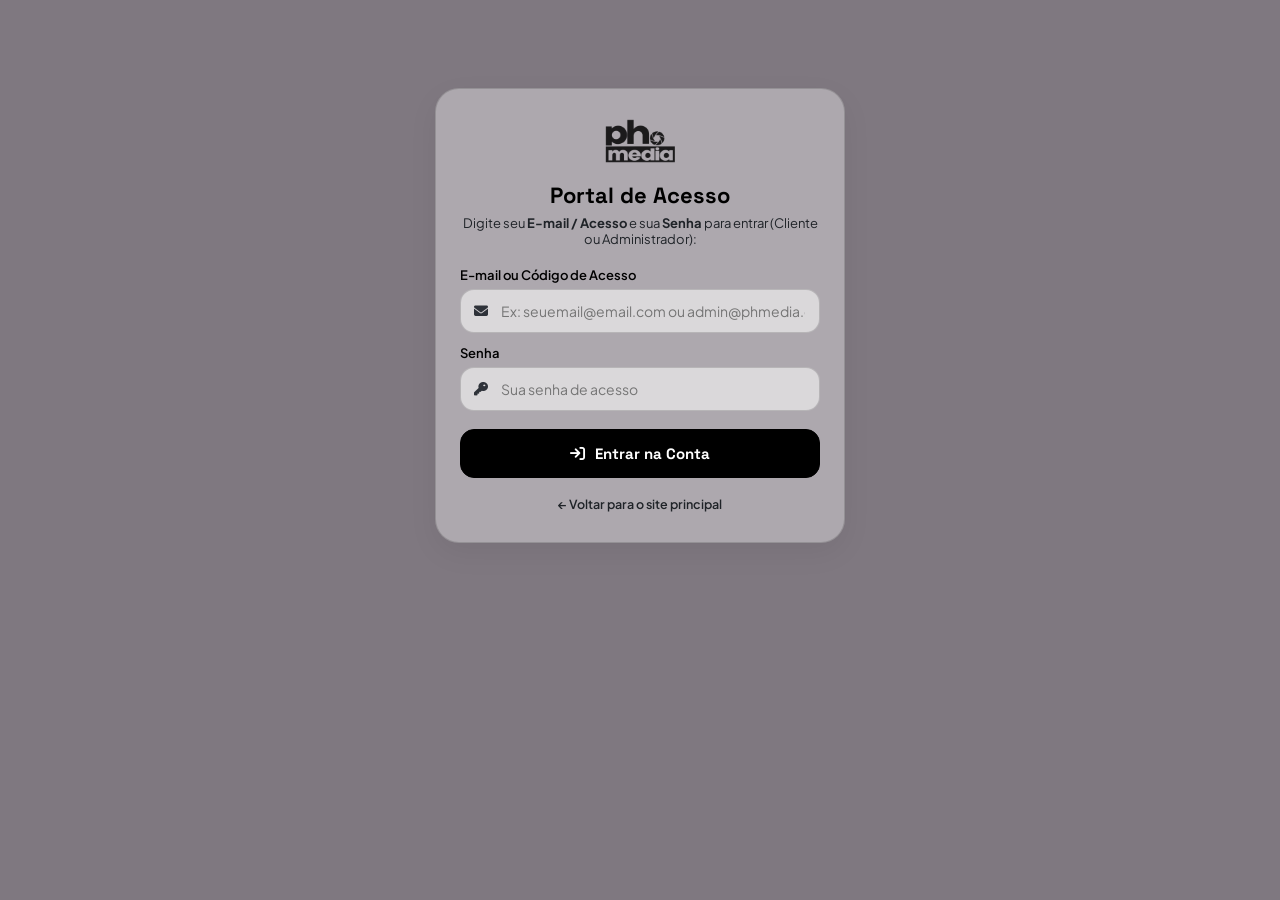
<file: admin.html>
<!DOCTYPE html>
<html lang="pt-BR">
<head>
  <meta charset="UTF-8">
  <meta name="viewport" content="width=device-width, initial-scale=1.0">
  <title>Painel Administrativo | PH Media</title>
  
  <meta name="robots" content="noindex, nofollow">
  <link rel="icon" type="image/svg+xml" href="assets/icons/favicon.svg">

  <!-- Google Fonts -->
  <link rel="preconnect" href="https://fonts.googleapis.com">
  <link rel="preconnect" href="https://fonts.gstatic.com" crossorigin>
  <link href="https://fonts.googleapis.com/css2?family=Plus+Jakarta+Sans:wght@400;500;600;700;800&family=Space+Grotesk:wght@500;600;700&display=swap" rel="stylesheet">

  <link rel="stylesheet" href="https://cdnjs.cloudflare.com/ajax/libs/font-awesome/6.5.1/css/all.min.css">
  <link rel="stylesheet" href="assets/css/style.css">
  <style>
    .admin-container {
      width: 100%;
      max-width: 1040px;
      margin: 30px auto;
      padding: 0 16px;
    }
    .admin-card {
      background: #ffffff;
      border: 1px solid var(--border-subtle);
      border-radius: var(--radius-lg);
      padding: 24px;
      margin-bottom: 24px;
      box-shadow: 0 10px 30px rgba(0,0,0,0.05);
    }
    .admin-header {
      display: flex;
      justify-content: space-between;
      align-items: center;
      margin-bottom: 20px;
      padding-bottom: 16px;
      border-bottom: 1px solid var(--border-subtle);
    }
    .admin-title {
      font-family: var(--font-heading);
      font-size: 24px;
      font-weight: 800;
      color: #000000;
    }
    
    /* Navigation Tabs in Admin */
    .admin-nav-tabs {
      display: flex;
      gap: 10px;
      margin-bottom: 24px;
      border-bottom: 2px solid #f1f2f4;
      padding-bottom: 12px;
      overflow-x: auto;
    }
    .admin-tab-btn {
      padding: 10px 18px;
      border-radius: var(--radius-full);
      border: 1px solid #e4e4e7;
      background: #f8f9fa;
      color: #4b5563;
      font-family: var(--font-heading);
      font-size: 13.5px;
      font-weight: 700;
      cursor: pointer;
      display: inline-flex;
      align-items: center;
      gap: 8px;
      white-space: nowrap;
      transition: all 0.2s ease;
    }
    .admin-tab-btn.active {
      background: #000000;
      color: #ffffff;
      border-color: #000000;
      box-shadow: 0 4px 12px rgba(0,0,0,0.15);
    }

    .badge-status {
      padding: 4px 10px;
      border-radius: var(--radius-full);
      font-size: 11px;
      font-weight: 700;
      text-transform: uppercase;
    }
    .badge-novo { background: rgba(59, 130, 246, 0.12); color: #2563eb; border: 1px solid rgba(59, 130, 246, 0.3); }
    .badge-contato { background: rgba(234, 179, 8, 0.15); color: #b45309; border: 1px solid rgba(234, 179, 8, 0.3); }
    .badge-fechado { background: rgba(34, 197, 94, 0.15); color: #15803d; border: 1px solid rgba(34, 197, 94, 0.3); }
    
    .leads-table-wrap {
      overflow-x: auto;
    }
    .leads-table {
      width: 100%;
      border-collapse: collapse;
      font-size: 13px;
      text-align: left;
    }
    .leads-table th, .leads-table td {
      padding: 12px 14px;
      border-bottom: 1px solid var(--border-subtle);
    }
    .leads-table th {
      color: var(--text-muted);
      font-weight: 700;
      text-transform: uppercase;
      font-size: 11px;
      letter-spacing: 1px;
      background: #f8f9fa;
    }
    .lead-actions {
      display: flex;
      gap: 8px;
    }
    .btn-action {
      padding: 6px 12px;
      border-radius: var(--radius-sm);
      border: 1px solid #e4e4e7;
      background: #ffffff;
      color: #000000;
      font-size: 12px;
      font-weight: 600;
      cursor: pointer;
      text-decoration: none;
      display: inline-flex;
      align-items: center;
      gap: 6px;
      transition: all 0.2s ease;
    }
    .btn-action:hover {
      background: #000000;
      color: #ffffff;
      border-color: #000000;
    }
    .btn-action.wa {
      background: var(--accent-green);
      border-color: var(--accent-green);
      color: #ffffff;
      font-weight: 700;
    }
    .btn-action.wa:hover {
      background: var(--accent-green-hover);
    }
    
    /* Edit Item Cards */
    .admin-item-grid {
      display: grid;
      grid-template-columns: repeat(auto-fit, minmax(300px, 1fr));
      gap: 18px;
      margin-top: 16px;
    }
    .admin-edit-card {
      background: #f8f9fa;
      border: 1px solid #e4e4e7;
      border-radius: var(--radius-md);
      padding: 18px;
      display: flex;
      flex-direction: column;
      gap: 12px;
    }
    .admin-input-group {
      display: flex;
      flex-direction: column;
      gap: 4px;
    }
    .admin-input-group label {
      font-size: 11.5px;
      font-weight: 700;
      text-transform: uppercase;
      color: #71717a;
    }
    .admin-input-group input,
    .admin-input-group textarea,
    .admin-input-group select {
      width: 100%;
      padding: 8px 12px;
      border-radius: 8px;
      border: 1px solid #d4d4d8;
      background: #ffffff;
      font-size: 13px;
      font-family: inherit;
    }
    
    .login-box {
      max-width: 380px;
      margin: 80px auto;
      text-align: center;
    }
  </style>
</head>
<body class="light-theme">

  <!-- Unified Login Screen (Admin or Client by E-mail/Access) -->
  <div class="login-box glass-card" id="adminLoginView" style="max-width: 410px; margin: 64px auto; padding: 30px 24px;">
    <div class="brand-logo" style="justify-content: center; margin-bottom: 18px;">
      <img src="assets/images/logo.png?v=3.6" alt="PH Media" style="height: 44px; mix-blend-mode: multiply;">
    </div>
    <h3 style="font-family: var(--font-heading); font-size: 22px; font-weight: 800; margin-bottom: 6px; color: #000;">Portal de Acesso</h3>
    <p style="font-size: 13px; color: var(--text-secondary); margin-bottom: 20px;">Digite seu <strong>E-mail / Acesso</strong> e sua <strong>Senha</strong> para entrar (Cliente ou Administrador):</p>
    
    <form id="adminLoginForm" style="display: flex; flex-direction: column; gap: 12px; text-align: left;">
      <div class="form-group">
        <label for="loginAccessInput">E-mail ou Código de Acesso</label>
        <div class="input-wrap">
          <i class="fa-solid fa-envelope"></i>
          <input type="text" id="loginAccessInput" placeholder="Ex: seuemail@email.com ou admin@phmedia.com" required autocomplete="username">
        </div>
      </div>

      <div class="form-group">
        <label for="adminPin">Senha</label>
        <div class="input-wrap">
          <i class="fa-solid fa-key"></i>
          <input type="password" id="adminPin" placeholder="Sua senha de acesso" required autocomplete="current-password">
        </div>
      </div>

      <button type="submit" class="btn-primary full-width" style="margin-top: 6px;">
        <i class="fa-solid fa-arrow-right-to-bracket"></i>
        <span>Entrar na Conta</span>
      </button>

      <a href="index.html" style="text-align: center; font-size: 12.5px; font-weight: 600; color: var(--text-secondary); text-decoration: none; margin-top: 6px;">
        ← Voltar para o site principal
      </a>
    </form>
  </div>

  <!-- Admin Dashboard Screen -->
  <div class="admin-container hidden" id="adminDashboardView">
    
    <div class="admin-card">
      <div class="admin-header">
        <div>
          <h1 class="admin-title">PH Media • Painel Administrativo</h1>
          <p style="font-size: 13px; color: var(--text-secondary);">Gerencie serviços, portfólio, feedbacks, dúvidas frequentes e ensaios de clientes</p>
        </div>
        <div style="display: flex; gap: 10px; flex-wrap: wrap;">
          <a href="cliente.html" class="btn-action" title="Área do Cliente">
            <i class="fa-solid fa-camera-retro"></i>
            <span>Área do Cliente</span>
          </a>
          <a href="index.html" class="btn-action">
            <i class="fa-solid fa-arrow-left"></i>
            <span>Ver Site</span>
          </a>
          <button id="adminLogoutBtn" class="btn-action" style="color: #b91c1c;">
            <i class="fa-solid fa-power-off"></i>
            <span>Sair</span>
          </button>
        </div>
      </div>

      <!-- Navigation Tabs -->
      <nav class="admin-nav-tabs">
        <button class="admin-tab-btn active" data-tab="servicesView">
          <i class="fa-solid fa-layer-group"></i>
          <span>Serviços & Pacotes</span>
        </button>
        <button class="admin-tab-btn" data-tab="portfolioView">
          <i class="fa-solid fa-images"></i>
          <span>Portfólio & Pastas</span>
        </button>
        <button class="admin-tab-btn" data-tab="feedbacksView">
          <i class="fa-solid fa-star"></i>
          <span>Feedbacks</span>
        </button>
        <button class="admin-tab-btn" data-tab="faqsView">
          <i class="fa-solid fa-circle-question"></i>
          <span>Dúvidas Frequentes</span>
        </button>
        <button class="admin-tab-btn" data-tab="clientsView">
          <i class="fa-solid fa-user-lock"></i>
          <span>Contas de Clientes (Ensaios)</span>
        </button>
        <button class="admin-tab-btn" data-tab="securityView">
          <i class="fa-solid fa-key"></i>
          <span>Senha Admin</span>
        </button>
      </nav>

      <!-- TAB 1: SERVIÇOS & PACOTES -->
      <div id="servicesView" class="admin-tab-content">
        <div style="display: flex; justify-content: space-between; align-items: center; margin-bottom: 16px; flex-wrap: wrap; gap: 10px;">
          <div>
            <h3 style="font-size: 18px; font-weight: 800; color: #000;">Serviços & Pacotes</h3>
            <p style="font-size: 13px; color: var(--text-secondary);">Adicione, edite ou apague os cards de serviços e configure a mensagem/link de redirecionamento</p>
          </div>
          <div style="display: flex; gap: 8px; flex-wrap: wrap;">
            <button id="btnAddService" class="btn-action">
              <i class="fa-solid fa-plus"></i>
              <span>Adicionar Serviço</span>
            </button>
            <button id="btnSaveServices" class="btn-primary">
              <i class="fa-solid fa-floppy-disk"></i>
              <span>Salvar Serviços</span>
            </button>
          </div>
        </div>

        <div class="admin-item-grid" id="servicesEditGrid">
          <!-- Rendered dynamically via JS -->
        </div>
      </div>

      <!-- TAB 2: PORTFÓLIO & PASTAS -->
      <div id="portfolioView" class="admin-tab-content hidden">
        <div style="display: flex; justify-content: space-between; align-items: center; margin-bottom: 16px; flex-wrap: wrap; gap: 10px;">
          <div>
            <h3 style="font-size: 18px; font-weight: 800; color: #000;">Portfólio • Pastas & Fotos ("Um Pouco do Meu Olhar")</h3>
            <p style="font-size: 13px; color: var(--text-secondary);">Adicione, edite ou exclua pastas do portfólio e faça upload das fotos de cada pasta</p>
          </div>
          <div style="display: flex; gap: 8px; flex-wrap: wrap;">
            <button id="btnAddPortfolioItem" class="btn-action">
              <i class="fa-solid fa-plus"></i>
              <span>Nova Pasta de Portfólio</span>
            </button>
            <button id="btnSavePortfolio" class="btn-primary">
              <i class="fa-solid fa-floppy-disk"></i>
              <span>Salvar Portfólio</span>
            </button>
          </div>
        </div>

        <div class="admin-item-grid" id="portfolioEditGrid">
          <!-- Rendered dynamically via JS -->
        </div>
      </div>

      <!-- TAB 3: FEEDBACKS -->
      <div id="feedbacksView" class="admin-tab-content hidden">
        <div style="display: flex; justify-content: space-between; align-items: center; margin-bottom: 16px; flex-wrap: wrap; gap: 10px;">
          <div>
            <h3 style="font-size: 18px; font-weight: 800; color: #000;">Feedbacks & Depoimentos</h3>
            <p style="font-size: 13px; color: var(--text-secondary);">Adicione, edite ou apague os depoimentos e avaliações exibidos no carrossel</p>
          </div>
          <div style="display: flex; gap: 8px; flex-wrap: wrap;">
            <button id="btnAddFeedback" class="btn-action">
              <i class="fa-solid fa-plus"></i>
              <span>Adicionar Feedback</span>
            </button>
            <button id="btnSaveFeedbacks" class="btn-primary">
              <i class="fa-solid fa-floppy-disk"></i>
              <span>Salvar Feedbacks</span>
            </button>
          </div>
        </div>

        <div class="admin-item-grid" id="feedbacksEditGrid">
          <!-- Rendered dynamically via JS -->
        </div>
      </div>

      <!-- TAB 4: DÚVIDAS FREQUENTES (FAQ) -->
      <div id="faqsView" class="admin-tab-content hidden">
        <div style="display: flex; justify-content: space-between; align-items: center; margin-bottom: 16px; flex-wrap: wrap; gap: 10px;">
          <div>
            <h3 style="font-size: 18px; font-weight: 800; color: #000;">Dúvidas Frequentes • FAQ</h3>
            <p style="font-size: 13px; color: var(--text-secondary);">Adicione, edite ou apague as perguntas e respostas exibidas na sanfona do site</p>
          </div>
          <div style="display: flex; gap: 8px; flex-wrap: wrap;">
            <button id="btnAddFaq" class="btn-action">
              <i class="fa-solid fa-plus"></i>
              <span>Adicionar Pergunta</span>
            </button>
            <button id="btnSaveFaqs" class="btn-primary">
              <i class="fa-solid fa-floppy-disk"></i>
              <span>Salvar FAQ</span>
            </button>
          </div>
        </div>

        <div class="admin-item-grid" id="faqsEditGrid">
          <!-- Rendered dynamically via JS -->
        </div>
      </div>

      <!-- TAB 5: CONTAS DE CLIENTES & ENSAIOS PRIVADOS -->
      <div id="clientsView" class="admin-tab-content hidden">
        <div style="display: flex; justify-content: space-between; align-items: center; margin-bottom: 16px; flex-wrap: wrap; gap: 10px;">
          <div>
            <h3 style="font-size: 18px; font-weight: 800; color: #000;">Contas de Clientes • Criar, Editar ou Excluir Acessos</h3>
            <p style="font-size: 13px; color: var(--text-secondary);">Cadastre o <strong>E-mail (ou código de acesso)</strong> e a <strong>Senha</strong> de cada cliente. Quando ele fizer login no mesmo botão de acesso do site, será levado automaticamente para o ensaio dele.</p>
          </div>
          <div style="display: flex; gap: 8px; flex-wrap: wrap;">
            <button id="btnAddClientAccount" class="btn-action">
              <i class="fa-solid fa-user-plus"></i>
              <span>Criar Novo Acesso de Cliente</span>
            </button>
            <button id="btnSaveClients" class="btn-primary">
              <i class="fa-solid fa-floppy-disk"></i>
              <span>Salvar Acessos de Clientes</span>
            </button>
          </div>
        </div>

        <div class="admin-item-grid" id="clientsEditGrid">
          <!-- Rendered dynamically via JS -->
        </div>
      </div>

      <!-- TAB 6: CREDENCIAIS DO ADMIN -->
      <div id="securityView" class="admin-tab-content hidden">
        <div style="max-width: 480px;">
          <h3 style="font-size: 18px; font-weight: 800; color: #000; margin-bottom: 6px;">Credenciais do Administrador</h3>
          <p style="font-size: 13px; color: var(--text-secondary); margin-bottom: 16px;">Configure o seu E-mail de Administrador (Padrão: <strong>admin@phmedia.com</strong> ou <strong>admin</strong>) e sua Senha (Padrão: <strong>1234</strong>):</p>
          <div class="admin-edit-card">
            <div class="admin-input-group">
              <label>E-mail / Login do Administrador</label>
              <input type="text" id="newAdminEmailInput" placeholder="Ex: pedro@phmedia.com">
            </div>
            <div class="admin-input-group">
              <label>Nova Senha do Administrador</label>
              <input type="password" id="newAdminPinInput" placeholder="Digite a nova senha">
            </div>
            <button type="button" id="btnSaveNewPin" class="btn-primary">
              <i class="fa-solid fa-key"></i>
              <span>Salvar Credenciais de Admin</span>
            </button>
          </div>
        </div>
      </div>

    </div>

  </div>

  <!-- Client Gallery View Inside Unified Portal -->
  <div class="admin-container hidden" id="clientPortalDashboardView">
    <div class="admin-card">
      <div class="admin-header" style="flex-wrap: wrap; gap: 14px;">
        <div>
          <span id="portalClientDate" style="font-size: 11px; font-weight: 700; letter-spacing: 2px; text-transform: uppercase; color: var(--text-muted);">ENSAIO EXCLUSIVO</span>
          <h1 class="admin-title" id="portalClientGalleryTitle" style="margin-top: 2px;">Galeria do Cliente</h1>
          <p id="portalClientWelcome" style="font-size: 13.5px; color: var(--text-secondary);">Olá! Confira e baixe as fotos do seu ensaio abaixo.</p>
        </div>
        <div style="display: flex; gap: 10px; flex-wrap: wrap;">
          <a id="portalClientDownloadAllBtn" href="#" target="_blank" rel="noopener noreferrer" class="btn-primary hidden">
            <i class="fa-solid fa-cloud-arrow-down"></i>
            <span>Baixar Ensaio Completo (Alta Resolução)</span>
          </a>
          <a href="index.html" class="btn-action">
            <i class="fa-solid fa-arrow-left"></i>
            <span>Voltar ao Site</span>
          </a>
          <button type="button" id="portalClientLogoutBtn" class="btn-action" style="color: #b91c1c;">
            <i class="fa-solid fa-power-off"></i>
            <span>Sair da Conta</span>
          </button>
        </div>
      </div>

      <div id="portalClientPhotosGrid" style="display: grid; grid-template-columns: repeat(auto-fill, minmax(220px, 1fr)); gap: 16px; margin-top: 16px;">
        <!-- Client photos rendered dynamically -->
      </div>
    </div>
  </div>

  <script type="module" src="assets/js/admin.js?v=5.1"></script>
</body>
</html>
</file>
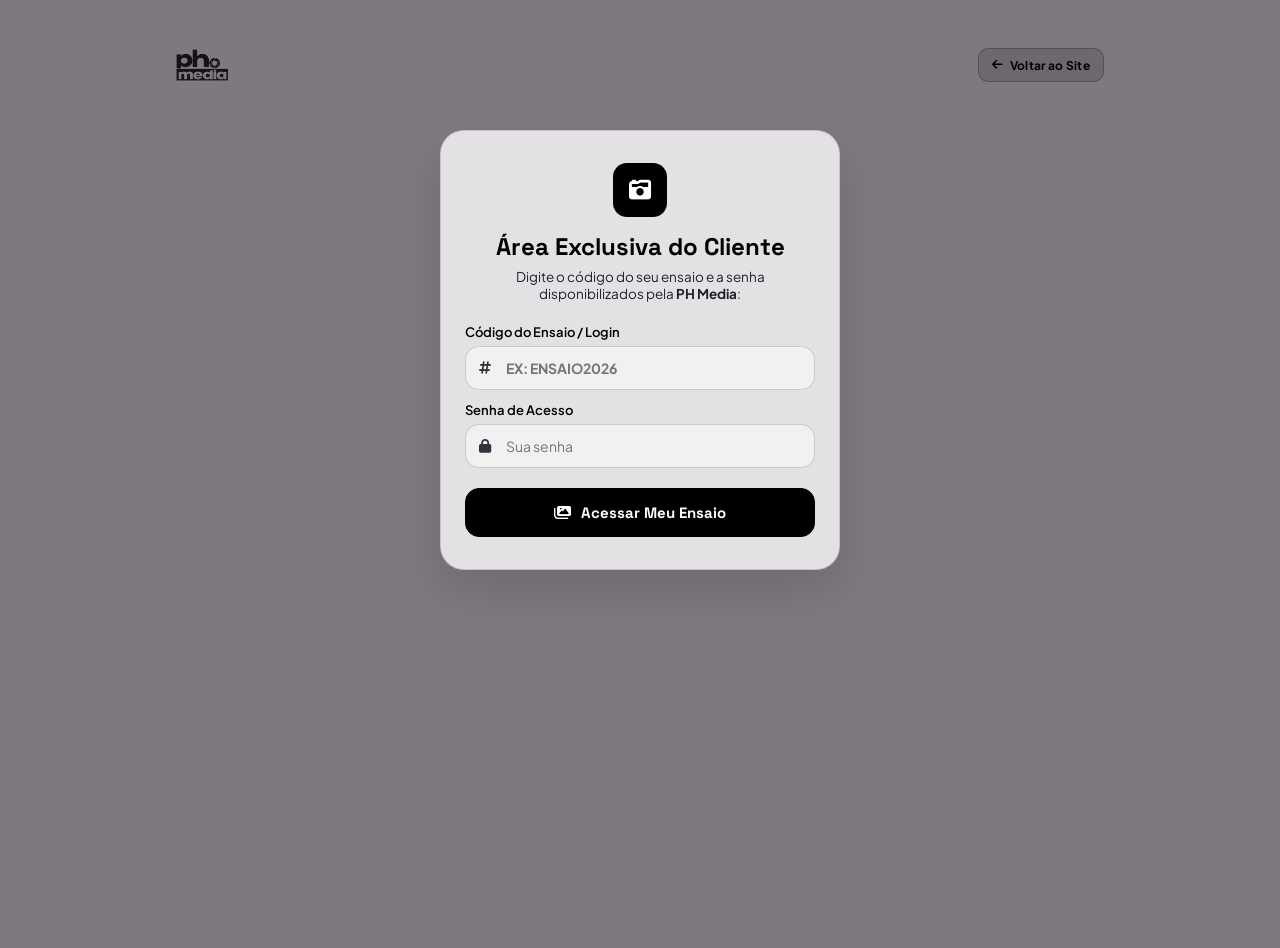
<file: cliente.html>
<!DOCTYPE html>
<html lang="pt-BR">
<head>
  <meta charset="UTF-8">
  <meta name="viewport" content="width=device-width, initial-scale=1.0, maximum-scale=5.0, viewport-fit=cover">
  <title>Área do Cliente • Ensaios Privados | PH Media</title>
  <meta name="robots" content="noindex, nofollow">
  <meta name="theme-color" content="#7f7880">
  <link rel="icon" type="image/svg+xml" href="assets/icons/favicon.svg">

  <!-- Google Fonts -->
  <link rel="preconnect" href="https://fonts.googleapis.com">
  <link rel="preconnect" href="https://fonts.gstatic.com" crossorigin>
  <link href="https://fonts.googleapis.com/css2?family=Cormorant+Garamond:wght@400;500;600&family=Plus+Jakarta+Sans:wght@400;500;600;700;800&family=Space+Grotesk:wght@500;700&display=swap" rel="stylesheet">

  <link rel="stylesheet" href="https://cdnjs.cloudflare.com/ajax/libs/font-awesome/6.5.1/css/all.min.css">
  <link rel="stylesheet" href="assets/css/style.css?v=4.9">

  <style>
    .client-portal-shell {
      width: 100%;
      max-width: 960px;
      min-height: 100vh;
      margin: 0 auto;
      padding: 24px 16px 60px;
    }

    .client-topbar {
      display: flex;
      align-items: center;
      justify-content: space-between;
      margin-bottom: 32px;
    }

    .client-login-card {
      max-width: 400px;
      margin: 48px auto;
      background: rgba(255, 255, 255, 0.78);
      border: 1.5px solid rgba(0, 0, 0, 0.14);
      border-radius: 24px;
      padding: 32px 24px;
      text-align: center;
      box-shadow: 0 20px 45px rgba(0, 0, 0, 0.12);
    }

    .client-gallery-header {
      background: rgba(255, 255, 255, 0.72);
      border: 1.5px solid rgba(0, 0, 0, 0.12);
      border-radius: 22px;
      padding: 24px;
      margin-bottom: 24px;
      display: flex;
      justify-content: space-between;
      align-items: center;
      flex-wrap: wrap;
      gap: 16px;
    }

    .client-photos-grid {
      display: grid;
      grid-template-columns: repeat(auto-fill, minmax(230px, 1fr));
      gap: 16px;
    }

    .client-photo-item {
      position: relative;
      border-radius: 16px;
      overflow: hidden;
      background: #18181b;
      aspect-ratio: 4 / 5;
      box-shadow: 0 10px 24px rgba(0, 0, 0, 0.14);
    }

    .client-photo-item img {
      width: 100%;
      height: 100%;
      object-fit: cover;
      display: block;
      transition: transform 0.3s ease;
    }

    .client-photo-item:hover img {
      transform: scale(1.03);
    }

    .client-photo-actions {
      position: absolute;
      inset: auto 0 0 0;
      padding: 12px;
      background: linear-gradient(to top, rgba(0, 0, 0, 0.78), transparent);
      display: flex;
      justify-content: flex-end;
    }

    .btn-download-single {
      padding: 7px 12px;
      border-radius: 8px;
      background: rgba(255, 255, 255, 0.92);
      color: #000;
      font-size: 12px;
      font-weight: 700;
      text-decoration: none;
      display: inline-flex;
      align-items: center;
      gap: 6px;
    }
  </style>
</head>
<body class="light-theme">

  <div class="client-portal-shell">
    <header class="client-topbar">
      <a href="index.html" class="brand-logo" aria-label="PH Media Início">
        <img src="assets/images/logo.png?v=3.6" alt="PH Media" class="logo-img" width="54" height="34">
      </a>
      <div class="header-actions">
        <a href="index.html" class="btn-sm btn-glass">
          <i class="fa-solid fa-arrow-left" style="margin-right: 6px;"></i>
          <span>Voltar ao Site</span>
        </a>
      </div>
    </header>

    <!-- TELA DE LOGIN DO CLIENTE -->
    <section id="clientLoginSection" class="client-login-card">
      <div style="width: 54px; height: 54px; border-radius: 14px; background: #000; color: #fff; display: inline-flex; align-items: center; justify-content: center; font-size: 22px; margin-bottom: 14px;">
        <i class="fa-solid fa-camera-retro"></i>
      </div>
      <h1 style="font-family: var(--font-heading); font-size: 24px; font-weight: 800; color: #000; margin-bottom: 6px;">Área Exclusiva do Cliente</h1>
      <p style="font-size: 13.5px; color: var(--text-secondary); margin-bottom: 22px;">Digite o código do seu ensaio e a senha disponibilizados pela <strong>PH Media</strong>:</p>

      <form id="clientLoginForm" style="display: flex; flex-direction: column; gap: 12px; text-align: left;">
        <div class="form-group">
          <label for="clientCodeInput">Código do Ensaio / Login</label>
          <div class="input-wrap">
            <i class="fa-solid fa-hashtag"></i>
            <input type="text" id="clientCodeInput" placeholder="Ex: ENSAIO2026" required style="text-transform: uppercase; font-weight: 700;">
          </div>
        </div>

        <div class="form-group">
          <label for="clientPassInput">Senha de Acesso</label>
          <div class="input-wrap">
            <i class="fa-solid fa-lock"></i>
            <input type="password" id="clientPassInput" placeholder="Sua senha" required>
          </div>
        </div>

        <button type="submit" class="btn-primary full-width" style="margin-top: 8px;">
          <i class="fa-solid fa-images"></i>
          <span>Acessar Meu Ensaio</span>
        </button>
      </form>
    </section>

    <!-- TELA DE GALERIA PRIVADA DO CLIENTE -->
    <section id="clientGallerySection" class="hidden">
      <div class="client-gallery-header">
        <div>
          <span id="clientEventDate" style="font-size: 11px; font-weight: 700; letter-spacing: 2px; text-transform: uppercase; color: var(--text-muted);">ENSAIO EXCLUSIVO</span>
          <h2 id="clientGalleryTitle" style="font-family: var(--font-heading); font-size: 26px; font-weight: 800; color: #000; margin: 4px 0;">Galeria do Cliente</h2>
          <p id="clientWelcomeText" style="font-size: 13.5px; color: var(--text-secondary);">Olá! Confira e baixe suas fotos abaixo.</p>
        </div>
        <div style="display: flex; gap: 10px; flex-wrap: wrap;">
          <a id="clientExternalDownloadBtn" href="#" target="_blank" rel="noopener noreferrer" class="btn-primary hidden">
            <i class="fa-solid fa-cloud-arrow-down"></i>
            <span>Baixar Pacote Completo (Alta Resolução)</span>
          </a>
          <button type="button" id="clientLogoutBtn" class="btn-sm btn-glass" style="cursor: pointer;">
            <i class="fa-solid fa-right-from-bracket" style="margin-right: 6px;"></i>
            <span>Sair</span>
          </button>
        </div>
      </div>

      <div id="clientPhotosGrid" class="client-photos-grid">
        <!-- Injected dynamically -->
      </div>
    </section>
  </div>

  <script type="module">
    import { getClientAccounts } from "./assets/js/firebase-config.js?v=4.9";

    const loginSection = document.getElementById("clientLoginSection");
    const gallerySection = document.getElementById("clientGallerySection");
    const loginForm = document.getElementById("clientLoginForm");
    const codeInput = document.getElementById("clientCodeInput");
    const passInput = document.getElementById("clientPassInput");
    const logoutBtn = document.getElementById("clientLogoutBtn");

    let accounts = [];

    async function init() {
      accounts = await getClientAccounts();
      const savedCode = sessionStorage.getItem("phmedia_client_code");
      if (savedCode) {
        const found = accounts.find(a => (a.accessCode || "").toUpperCase() === savedCode.toUpperCase());
        if (found) renderGallery(found);
      }
    }

    loginForm.addEventListener("submit", async (e) => {
      e.preventDefault();
      accounts = await getClientAccounts();
      const rawAccess = codeInput.value.trim();
      const accessLower = rawAccess.toLowerCase();
      const pass = passInput.value.trim();

      const customAdminEmail = (localStorage.getItem("phmedia_custom_admin_email") || "").trim().toLowerCase();
      const customPin = localStorage.getItem("phmedia_custom_pin");
      const defaultAdmins = ["admin@phmedia.com", "admin", "pedro@phmedia.com", "phmedia"];
      if ((defaultAdmins.includes(accessLower) || (customAdminEmail && accessLower === customAdminEmail)) && (pass === "1234" || (customPin && pass === customPin))) {
        sessionStorage.setItem("phmedia_admin_auth", "true");
        window.location.href = "admin.html";
        return;
      }

      const match = accounts.find(
        a => (
          ((a.clientEmail || "").trim().toLowerCase() === accessLower && accessLower.length > 0) ||
          ((a.accessCode || "").trim().toLowerCase() === accessLower && accessLower.length > 0)
        ) && String(a.password || "") === pass
      );

      if (!match) {
        alert("E-mail/código ou senha inválidos. Verifique os dados enviados pelo Pedro.");
        return;
      }

      sessionStorage.setItem("phmedia_client_code", match.accessCode);
      renderGallery(match);
    });

    logoutBtn.addEventListener("click", () => {
      sessionStorage.removeItem("phmedia_client_code");
      gallerySection.classList.add("hidden");
      loginSection.classList.remove("hidden");
      codeInput.value = "";
      passInput.value = "";
    });

    function renderGallery(account) {
      loginSection.classList.add("hidden");
      gallerySection.classList.remove("hidden");

      document.getElementById("clientEventDate").textContent = account.eventDate || "ENSAIO EXCLUSIVO";
      document.getElementById("clientGalleryTitle").textContent = account.galleryTitle || "Seu Ensaio";
      document.getElementById("clientWelcomeText").textContent = `Olá, ${account.clientName}! Toque em qualquer foto para baixar.`;

      const extBtn = document.getElementById("clientExternalDownloadBtn");
      if (account.downloadUrl && account.downloadUrl.trim().length > 0) {
        extBtn.href = account.downloadUrl;
        extBtn.classList.remove("hidden");
      } else {
        extBtn.classList.add("hidden");
      }

      const grid = document.getElementById("clientPhotosGrid");
      const photos = Array.isArray(account.photos) ? account.photos : [];
      grid.innerHTML = photos.map((src, idx) => `
        <div class="client-photo-item">
          <img src="${src}" alt="Foto ${idx + 1}" loading="lazy">
          <div class="client-photo-actions">
            <a href="${src}" download="PHMedia-${(account.accessCode || 'Ensaio')}-${idx + 1}.jpg" class="btn-download-single">
              <i class="fa-solid fa-download"></i>
              <span>Baixar Foto #${idx + 1}</span>
            </a>
          </div>
        </div>
      `).join("");
    }

    init();
  </script>
</body>
</html>
</file>
<file: assets/css/style.css>
/* ==========================================================================
   PH MEDIA - Pedro Henrique | Modern Mobile-First Editorial White System
   Full-Site Reactive Scroll Kinetic Engine
   ========================================================================== */

:root {
  /* Color Palette - Seamless Studio Backdrop System */
  --bg-main: #7f7880;
  --bg-app: #9b959f;
  --bg-surface: rgba(255, 255, 255, 0.28);
  --bg-surface-elevated: rgba(255, 255, 255, 0.72);
  --bg-card: rgba(255, 255, 255, 0.78);
  --bg-card-subtle: rgba(255, 255, 255, 0.45);
  --bg-card-hover: rgba(255, 255, 255, 0.65);
  --border-subtle: rgba(0, 0, 0, 0.12);
  --border-strong: #18181b;
  --border-focus: #000000;
  
  --text-primary: #09090b;
  --text-secondary: #1f2328;
  --text-muted: #2e3239;
  
  /* Accents */
  --accent-black: #000000;
  --accent-glow: rgba(0, 0, 0, 0.06);
  --accent-green: #25d366;
  --accent-green-hover: #20ba59;
  --accent-green-glow: rgba(37, 211, 102, 0.25);
  
  /* Fonts */
  --font-heading: 'Space Grotesk', -apple-system, BlinkMacSystemFont, 'Segoe UI', sans-serif;
  --font-body: 'Plus Jakarta Sans', -apple-system, BlinkMacSystemFont, 'Segoe UI', Roboto, sans-serif;
  
  /* Layout & Radii */
  --app-max-width: 480px;
  --radius-sm: 8px;
  --radius-md: 14px;
  --radius-lg: 24px;
  --radius-full: 9999px;
  
  /* Transitions & Shadows */
  --transition-fast: 0.2s cubic-bezier(0.16, 1, 0.3, 1);
  --transition-smooth: 0.35s cubic-bezier(0.16, 1, 0.3, 1);
  --shadow-card: 0 10px 30px rgba(0, 0, 0, 0.06);
  --shadow-elevated: 0 20px 40px rgba(0, 0, 0, 0.1);
}

/* Base Reset */
*, *::before, *::after {
  box-sizing: border-box;
  margin: 0;
  padding: 0;
}

html {
  scroll-behavior: smooth;
  -webkit-font-smoothing: antialiased;
  -moz-osx-font-smoothing: grayscale;
  background-color: var(--bg-main);
  color: var(--text-primary);
  font-family: var(--font-body);
}

body {
  min-height: 100vh;
  display: flex;
  justify-content: center;
  align-items: flex-start;
  background: #7f7880;
  overflow-x: hidden;
  position: relative;
}

/* Ambient Subtle Mesh (Zero-Blur GPU Friendly) */
.ambient-glow {
  display: none;
}

/* App Shell Layout (Continuous Studio Backdrop Color Across Entire Site) */
.app-layout {
  width: 100%;
  max-width: var(--app-max-width);
  min-height: 100vh;
  position: relative;
  z-index: 1;
  background: linear-gradient(
    180deg,
    #7f7880 0px,
    #88808d 180px,
    #938c97 380px,
    #9b959f 720px,
    #968f9a 1400px,
    #918a95 100%
  );
  box-shadow: none;
  display: flex;
  flex-direction: column;
  overflow-x: clip;
}

/* Disable fixed viewport vignette overlays that cause mobile scroll repaints */
.carousel-fade-top,
.carousel-fade-bottom {
  display: none;
}

/* Below-the-fold rendering optimization */
.services-section,
.calculator-section,
.portfolio-section,
.contact-section,
.faq-section {
  content-visibility: auto;
  contain-intrinsic-size: auto 520px;
}

@media (min-width: 860px) {
  body {
    padding: 24px 0;
  }
  .app-layout {
    border-radius: 32px;
    margin: auto;
    overflow: hidden;
  }
}

/* Header (Ultra-Discreet, Non-Sticky, Zero Bar Look) */
.main-header {
  position: relative;
  z-index: 50;
  width: 100%;
  background: transparent;
  border: none;
  box-shadow: none;
  pointer-events: none;
}

.main-header.scrolled {
  background: transparent;
  box-shadow: none;
  border: none;
}

.header-inner {
  display: flex;
  align-items: center;
  justify-content: space-between;
  padding: 10px 16px 4px;
}

.brand-logo,
.header-actions {
  pointer-events: auto;
}

.brand-logo {
  display: flex;
  align-items: center;
  text-decoration: none;
  position: relative;
  opacity: 0.85;
  transition: opacity 0.2s ease, transform 0.2s ease;
}

.brand-logo:hover {
  opacity: 1;
}

.logo-img {
  height: 32px;
  width: auto;
  object-fit: contain;
  background: transparent;
  mix-blend-mode: multiply;
  transition: transform 0.2s ease;
}

.brand-logo:hover .logo-img {
  transform: scale(1.04);
}

.header-actions {
  display: flex;
  align-items: center;
  gap: 8px;
}

.icon-btn {
  width: 34px;
  height: 34px;
  border-radius: 10px;
  background: transparent;
  border: 1.2px solid rgba(0, 0, 0, 0.22);
  color: rgba(0, 0, 0, 0.85);
  display: flex;
  align-items: center;
  justify-content: center;
  text-decoration: none;
  font-size: 14px;
  transition: all var(--transition-fast);
}

.icon-btn:hover {
  background: #000000;
  color: #ffffff;
  border-color: #000000;
  transform: translateY(-1px);
}

.admin-link {
  color: rgba(0, 0, 0, 0.72);
}

.btn-glass {
  height: 34px;
  padding: 0 13px;
  border-radius: 10px;
  background: rgba(0, 0, 0, 0.14);
  border: 1.2px solid rgba(0, 0, 0, 0.22);
  color: #000000;
  font-size: 12px;
  font-weight: 700;
  letter-spacing: 0.3px;
  display: inline-flex;
  align-items: center;
  justify-content: center;
  text-decoration: none;
  transition: all var(--transition-fast);
}

.btn-glass:hover {
  background: #000000;
  border-color: #000000;
  color: #ffffff;
  transform: translateY(-1px);
}

/* Main Content */
.main-content {
  flex: 1;
  display: flex;
  flex-direction: column;
  gap: 36px;
  padding: 0 16px 40px;
}

/* ==========================================================================
   PHOTOGRAPHER CAMERA VIEWFINDER & SHUTTER ENTRANCE (GPU-Only: Transform & Opacity)
   ========================================================================== */
@keyframes heroHeaderReveal {
  0% {
    opacity: 0;
    transform: translate3d(0, -16px, 0);
  }
  100% {
    opacity: 1;
    transform: translate3d(0, 0, 0);
  }
}

/* Slow, deliberate lens pull-in + shutter impact + gradual studio development */
@keyframes heroPortraitCameraCapture {
  0% {
    opacity: 0;
    transform: scale3d(1.16, 1.16, 1) translate3d(0, 12px, 0);
  }
  18% {
    opacity: 0.72;
  }
  42% {
    opacity: 0.88;
    transform: scale3d(1.05, 1.05, 1) translate3d(0, 3px, 0);
  }
  46% {
    opacity: 1;
    transform: scale3d(1.035, 1.035, 1) translate3d(0, 0, 0);
  }
  100% {
    opacity: 1;
    transform: scale3d(1, 1, 1) translate3d(0, 0, 0);
  }
}

/* Viewfinder HUD visibility lifecycle */
@keyframes vfHudSequence {
  0% {
    opacity: 0;
  }
  12% {
    opacity: 1;
  }
  65% {
    opacity: 1;
  }
  100% {
    opacity: 0;
  }
}

/* Autofocus bracket hunting -> green AF lock -> fade */
@keyframes vfAutofocusLock {
  0% {
    opacity: 0;
    transform: translate3d(-50%, -50%, 0) scale3d(1.42, 1.42, 1);
    border-color: rgba(255, 255, 255, 0.85);
  }
  18% {
    opacity: 1;
    transform: translate3d(-50%, -50%, 0) scale3d(0.94, 0.94, 1);
    border-color: rgba(255, 255, 255, 0.95);
  }
  28% {
    transform: translate3d(-50%, -50%, 0) scale3d(1.04, 1.04, 1);
    border-color: rgba(255, 255, 255, 0.95);
  }
  38% {
    transform: translate3d(-50%, -50%, 0) scale3d(1, 1, 1);
    border-color: #22c55e;
  }
  62% {
    opacity: 1;
    transform: translate3d(-50%, -50%, 0) scale3d(1, 1, 1);
    border-color: #22c55e;
  }
  100% {
    opacity: 0;
    transform: translate3d(-50%, -50%, 0) scale3d(0.96, 0.96, 1);
    border-color: #22c55e;
  }
}

/* Studio Strobe / Camera Shutter Burst at 1.25s when AF locks */
@keyframes vfShutterBurst {
  0%, 36% {
    opacity: 0;
  }
  42% {
    opacity: 0.92;
  }
  52% {
    opacity: 0.35;
  }
  100% {
    opacity: 0;
  }
}

@keyframes heroStaggerUp {
  0% {
    opacity: 0;
    transform: translate3d(0, 26px, 0) scale3d(0.97, 0.97, 1);
  }
  100% {
    opacity: 1;
    transform: translate3d(0, 0, 0) scale3d(1, 1, 1);
  }
}

/* ==========================================================================
   HERO SECTION (Seamless Gradual Studio Backdrop Blend)
   ========================================================================== */
.hero-section {
  display: flex;
  flex-direction: column;
  align-items: center;
  text-align: center;
  padding-top: 0;
  position: relative;
}

.main-header {
  animation: heroHeaderReveal 1.1s cubic-bezier(0.16, 1, 0.3, 1) 0.1s both;
}

.hero-portrait-container {
  width: calc(100% + 32px);
  margin: 0 -16px 0;
  max-width: none;
  position: relative;
  display: flex;
  justify-content: center;
  overflow: hidden;
}

.portrait-wrapper {
  position: relative;
  width: 100%;
  max-width: 100%;
  border-radius: 0;
  overflow: hidden;
  background: transparent;
  box-shadow: none;
}

/* Camera Viewfinder HUD Overlay */
.camera-viewfinder {
  position: absolute;
  inset: 0;
  z-index: 4;
  pointer-events: none;
  user-select: none;
}

.vf-top-hud {
  position: absolute;
  top: 14px;
  left: 20px;
  right: 20px;
  display: flex;
  align-items: center;
  justify-content: space-between;
  font-family: var(--font-heading);
  font-size: 11px;
  font-weight: 700;
  letter-spacing: 2px;
  color: rgba(255, 255, 255, 0.92);
  text-shadow: 0 1px 4px rgba(0, 0, 0, 0.45);
  animation: vfHudSequence 2.8s cubic-bezier(0.22, 1, 0.36, 1) both;
}

.vf-rec {
  display: inline-flex;
  align-items: center;
  gap: 6px;
  padding: 3px 8px;
  border-radius: 4px;
  background: rgba(0, 0, 0, 0.35);
}

.vf-rec-dot {
  width: 7px;
  height: 7px;
  border-radius: 50%;
  background: #ef4444;
}

.vf-exif {
  padding: 3px 8px;
  border-radius: 4px;
  background: rgba(0, 0, 0, 0.35);
}

/* Center Autofocus Frame targeting Pedro's face */
.vf-focus-box {
  position: absolute;
  top: 32%;
  left: 50%;
  width: 148px;
  height: 148px;
  transform: translate3d(-50%, -50%, 0);
  border-color: rgba(255, 255, 255, 0.9);
  animation: vfAutofocusLock 2.6s cubic-bezier(0.22, 1, 0.36, 1) 0.1s both;
}

.vf-corner {
  position: absolute;
  width: 18px;
  height: 18px;
  border-color: inherit;
  border-style: solid;
}

.vf-tl {
  top: 0;
  left: 0;
  border-width: 2px 0 0 2px;
}

.vf-tr {
  top: 0;
  right: 0;
  border-width: 2px 2px 0 0;
}

.vf-bl {
  bottom: 0;
  left: 0;
  border-width: 0 0 2px 2px;
}

.vf-br {
  bottom: 0;
  right: 0;
  border-width: 0 2px 2px 0;
}

.vf-crosshair {
  position: absolute;
  top: 50%;
  left: 50%;
  width: 10px;
  height: 10px;
  transform: translate3d(-50%, -50%, 0);
}

.vf-crosshair::before,
.vf-crosshair::after {
  content: "";
  position: absolute;
  background: rgba(255, 255, 255, 0.85);
}

.vf-crosshair::before {
  top: 4px;
  left: 0;
  width: 10px;
  height: 1.5px;
}

.vf-crosshair::after {
  top: 0;
  left: 4px;
  width: 1.5px;
  height: 10px;
}

/* Studio Strobe Flash Overlay */
.vf-shutter-flash {
  position: absolute;
  inset: 0;
  background: radial-gradient(
    circle at 50% 32%,
    #ffffff 0%,
    rgba(255, 255, 255, 0.92) 45%,
    rgba(245, 245, 247, 0.65) 100%
  );
  animation: vfShutterBurst 3.0s cubic-bezier(0.16, 1, 0.3, 1) both;
}

.portrait-img {
  width: 100%;
  height: auto;
  display: block;
  object-fit: cover;
  transform-origin: center 26%;
  animation: heroPortraitCameraCapture 3.2s cubic-bezier(0.16, 1, 0.3, 1) both;
  -webkit-mask-image: linear-gradient(
    to bottom,
    rgba(0, 0, 0, 0) 0%,
    rgba(0, 0, 0, 0.35) 5%,
    rgba(0, 0, 0, 0.82) 12%,
    rgba(0, 0, 0, 1) 20%,
    rgba(0, 0, 0, 1) 52%,
    rgba(0, 0, 0, 0.72) 68%,
    rgba(0, 0, 0, 0.32) 82%,
    rgba(0, 0, 0, 0.06) 93%,
    rgba(0, 0, 0, 0) 100%
  );
  mask-image: linear-gradient(
    to bottom,
    rgba(0, 0, 0, 0) 0%,
    rgba(0, 0, 0, 0.35) 5%,
    rgba(0, 0, 0, 0.82) 12%,
    rgba(0, 0, 0, 1) 20%,
    rgba(0, 0, 0, 1) 52%,
    rgba(0, 0, 0, 0.72) 68%,
    rgba(0, 0, 0, 0.32) 82%,
    rgba(0, 0, 0, 0.06) 93%,
    rgba(0, 0, 0, 0) 100%
  );
}

.portrait-overlay-gradient {
  display: none;
}

.hero-content {
  margin-top: -64px;
  position: relative;
  z-index: 3;
  padding: 0 12px;
}

.hero-intro-label {
  display: block;
  font-family: var(--font-heading);
  font-size: 13px;
  font-weight: 700;
  letter-spacing: 3px;
  color: var(--text-muted);
  text-transform: uppercase;
  margin-bottom: 4px;
  animation: heroStaggerUp 1.1s cubic-bezier(0.16, 1, 0.3, 1) 1.15s both;
}

.hero-name {
  font-family: var(--font-heading);
  font-size: 38px;
  font-weight: 700;
  letter-spacing: -0.5px;
  line-height: 1.1;
  color: #000000;
  margin-bottom: 16px;
  animation: heroStaggerUp 1.2s cubic-bezier(0.16, 1, 0.3, 1) 1.32s both;
}

.hero-bio {
  font-size: 14px;
  line-height: 1.65;
  color: var(--text-secondary);
  max-width: 380px;
  margin: 0 auto 4px;
  font-weight: 400;
  animation: heroStaggerUp 1.2s cubic-bezier(0.16, 1, 0.3, 1) 1.5s both;
}

.hero-bio strong {
  color: #000000;
  font-weight: 600;
}

.hero-cta-wrapper {
  margin-bottom: 24px;
  animation: heroStaggerUp 1.2s cubic-bezier(0.16, 1, 0.3, 1) 1.68s both;
}

.hero-cta-btn {
  display: inline-flex;
  align-items: center;
  justify-content: center;
  gap: 12px;
  width: 100%;
  max-width: 310px;
  padding: 16px 28px;
  background: #000000;
  color: #ffffff;
  border: 1px solid #000000;
  border-radius: var(--radius-md);
  font-family: var(--font-heading);
  font-size: 16px;
  font-weight: 700;
  letter-spacing: 1px;
  text-decoration: none;
  box-shadow: 0 8px 24px rgba(0, 0, 0, 0.2);
  transition: transform 0.2s ease, background-color 0.2s ease;
  cursor: pointer;
}

.hero-cta-btn:hover {
  background: #27272a;
  transform: translateY(-2px);
}

.hero-cta-btn i {
  transition: transform 0.25s ease;
}

.hero-cta-btn:hover i {
  transform: translateY(3px);
}

.location-badge {
  display: inline-flex;
  align-items: center;
  gap: 8px;
  font-family: var(--font-heading);
  font-size: 13px;
  font-weight: 600;
  letter-spacing: 1.5px;
  color: #000000;
  text-transform: uppercase;
  animation: heroStaggerUp 1.2s cubic-bezier(0.16, 1, 0.3, 1) 1.85s both;
}

@media (prefers-reduced-motion: reduce) {
  .main-header,
  .portrait-img,
  .vf-top-hud,
  .vf-focus-box,
  .vf-shutter-flash,
  .hero-intro-label,
  .hero-name,
  .hero-bio,
  .hero-cta-wrapper,
  .location-badge {
    animation: none !important;
  }
  .camera-viewfinder {
    display: none !important;
  }
}

.location-badge i {
  color: #000000;
  font-size: 13px;
}

/* ==========================================================================
   SECTION HEADERS & PILL NAVIGATION
   ========================================================================== */
.section-header {
  text-align: center;
  margin-bottom: 20px;
}

.section-tag {
  display: inline-block;
  font-family: var(--font-heading);
  font-size: 11px;
  font-weight: 700;
  letter-spacing: 2.5px;
  color: var(--text-muted);
  text-transform: uppercase;
  margin-bottom: 6px;
}

.section-title {
  font-family: var(--font-heading);
  font-size: 26px;
  font-weight: 800;
  letter-spacing: -0.5px;
  color: #000000;
  margin-bottom: 6px;
}

.section-subtitle {
  font-size: 13.5px;
  color: var(--text-secondary);
  line-height: 1.55;
}

/* Editorial Service Cards Navigation (Matches Reference Screenshot) */
.service-pills-nav {
  display: flex;
  flex-direction: column;
  gap: 14px;
  margin-bottom: 28px;
}

.service-pill-btn {
  display: flex;
  flex-direction: column;
  align-items: flex-start;
  justify-content: space-between;
  gap: 10px;
  width: 100%;
  padding: 22px 24px 24px;
  border-radius: 22px;
  background: #050505;
  border: 1px solid rgba(255, 255, 255, 0.22);
  color: #ffffff;
  text-align: left;
  text-decoration: none;
  cursor: pointer;
  box-shadow: 0 10px 26px rgba(0, 0, 0, 0.22);
  transition: transform 0.22s ease, border-color 0.22s ease, background-color 0.22s ease, box-shadow 0.22s ease;
}

.service-pill-btn:hover {
  background: #0a0a0c;
  border-color: rgba(255, 255, 255, 0.45);
  transform: translateY(-2px);
  box-shadow: 0 14px 32px rgba(0, 0, 0, 0.3);
}

.service-pill-btn.active {
  background: #000000;
  border-color: rgba(255, 255, 255, 0.55);
  box-shadow: 0 14px 34px rgba(0, 0, 0, 0.34);
}

.service-btn-header {
  display: flex;
  align-items: flex-start;
  justify-content: space-between;
  width: 100%;
  gap: 12px;
}

.service-btn-title {
  font-family: 'Cormorant Garamond', Georgia, serif;
  font-size: 30px;
  font-weight: 400;
  line-height: 1.12;
  letter-spacing: -0.2px;
  color: #f4f4f5;
}

.service-btn-arrow {
  font-family: var(--font-body);
  font-size: 18px;
  font-weight: 400;
  line-height: 1;
  color: rgba(255, 255, 255, 0.85);
  margin-top: 2px;
  transition: transform 0.22s ease, color 0.22s ease;
}

.service-pill-btn:hover .service-btn-arrow,
.service-pill-btn.active .service-btn-arrow {
  transform: translate(2px, -2px);
  color: #ffffff;
}

.service-btn-desc {
  font-family: var(--font-body);
  font-size: 14.5px;
  font-weight: 300;
  line-height: 1.42;
  color: rgba(255, 255, 255, 0.72);
  max-width: 92%;
  margin: 0;
}

/* Showcase Card (Zero-Jank Studio Backdrop Compositing) */
.glass-card {
  background: rgba(255, 255, 255, 0.36);
  border: 1.5px solid rgba(0, 0, 0, 0.14);
  border-radius: var(--radius-lg);
  padding: 26px;
  position: relative;
  overflow: hidden;
  box-shadow: var(--shadow-card);
}

.service-display-card {
  text-align: center;
  position: relative;
  z-index: 2;
  transition: opacity 0.18s ease, transform 0.18s ease;
}

.service-card-body {
  position: relative;
  z-index: 3;
}

.service-icon-badge {
  width: 58px;
  height: 58px;
  border-radius: 50%;
  background: #000000;
  color: #ffffff;
  display: inline-flex;
  align-items: center;
  justify-content: center;
  font-size: 22px;
  margin-bottom: 16px;
  box-shadow: 0 8px 20px rgba(0, 0, 0, 0.2);
}

.service-card-title {
  font-family: var(--font-heading);
  font-size: 28px;
  font-weight: 800;
  letter-spacing: 2px;
  text-transform: uppercase;
  color: #000000;
  margin-bottom: 14px;
}

.service-card-desc {
  font-size: 14px;
  line-height: 1.65;
  color: var(--text-secondary);
  margin-bottom: 20px;
}

.service-features {
  display: flex;
  flex-direction: column;
  gap: 10px;
  text-align: left;
  background: var(--bg-card-subtle);
  padding: 16px 18px;
  border-radius: var(--radius-md);
  margin-bottom: 24px;
  border: 1px solid var(--border-subtle);
}

.feature-item {
  display: flex;
  align-items: center;
  gap: 10px;
  font-size: 13.5px;
  color: var(--text-primary);
  font-weight: 500;
}

.feature-item i {
  color: var(--accent-green);
  font-size: 13px;
}

.service-pricing-box {
  margin-bottom: 24px;
  padding: 18px 0;
  border-top: 1px solid var(--border-subtle);
  border-bottom: 1px solid var(--border-subtle);
}

.pricing-label {
  display: block;
  font-family: var(--font-heading);
  font-size: 15px;
  font-weight: 600;
  color: var(--text-muted);
  margin-bottom: 6px;
  letter-spacing: 0.5px;
}

.pricing-value-row {
  display: flex;
  align-items: baseline;
  justify-content: center;
  gap: 6px;
}

.pricing-value-row .currency {
  font-family: var(--font-heading);
  font-size: 26px;
  font-weight: 700;
  color: #000000;
}

.pricing-value-row .price-number {
  font-family: var(--font-heading);
  font-size: 52px;
  font-weight: 800;
  letter-spacing: -1.5px;
  color: #000000;
  line-height: 1;
}

.pricing-sub {
  display: block;
  font-size: 12px;
  color: var(--text-muted);
  margin-top: 4px;
}

.service-cta-container {
  display: flex;
  flex-direction: column;
  align-items: center;
  gap: 10px;
}

.contact-hint {
  font-size: 13px;
  color: var(--text-muted);
}

.whatsapp-cta-btn {
  display: inline-flex;
  align-items: center;
  justify-content: center;
  gap: 10px;
  width: 100%;
  max-width: 260px;
  padding: 14px 24px;
  background: #ffffff;
  color: #000000;
  border: 2px solid #000000;
  border-radius: var(--radius-md);
  font-family: var(--font-heading);
  font-size: 16px;
  font-weight: 700;
  text-decoration: none;
  box-shadow: 0 4px 14px rgba(0, 0, 0, 0.08);
  will-change: transform, box-shadow;
  transition: all var(--transition-fast);
}

.whatsapp-cta-btn i {
  color: var(--accent-green);
  font-size: 22px;
  transition: transform 0.3s cubic-bezier(0.34, 1.56, 0.64, 1);
}

.whatsapp-cta-btn:hover {
  background: #000000;
  color: #ffffff;
  border-color: #000000;
  transform: translateY(-3px) scale(1.04);
  box-shadow: 0 10px 28px rgba(0, 0, 0, 0.28);
}

.whatsapp-cta-btn:hover i {
  color: #25d366;
  transform: scale(1.2) rotate(8deg);
}

/* ==========================================================================
   INTERACTIVE CALCULATOR
   ========================================================================== */
.calculator-grid {
  display: flex;
  flex-direction: column;
  gap: 18px;
}

.calc-options-group {
  display: flex;
  flex-direction: column;
  gap: 10px;
}

.calc-option {
  display: block;
  cursor: pointer;
}

.calc-option input[type="checkbox"] {
  display: none;
}

.calc-option-box {
  display: flex;
  align-items: center;
  justify-content: space-between;
  padding: 14px 16px;
  background: var(--bg-card-subtle);
  border: 1.5px solid var(--border-subtle);
  border-radius: var(--radius-md);
  transition: border-color 0.2s ease, background-color 0.2s ease, transform 0.2s ease;
}

.calc-option:hover .calc-option-box {
  transform: translateY(-1px);
  border-color: #a1a1aa;
}

.calc-option input[type="checkbox"]:checked + .calc-option-box {
  background: rgba(255, 255, 255, 0.72);
  border-color: #000000;
  box-shadow: 0 4px 14px rgba(0, 0, 0, 0.1);
}

.option-info {
  display: flex;
  flex-direction: column;
  gap: 2px;
  text-align: left;
}

.option-title {
  font-size: 14px;
  font-weight: 700;
  color: #000000;
}

.option-desc {
  font-size: 12px;
  color: var(--text-secondary);
}

.option-price {
  font-family: var(--font-heading);
  font-size: 14px;
  font-weight: 700;
  color: #000000;
  white-space: nowrap;
}

.calc-summary-card {
  background: rgba(255, 255, 255, 0.42);
  padding: 20px;
  border-radius: var(--radius-md);
  text-align: center;
  border: 1px solid var(--border-subtle);
}

.summary-label {
  font-size: 13px;
  color: var(--text-muted);
  text-transform: uppercase;
  letter-spacing: 1px;
}

.summary-total {
  display: flex;
  align-items: baseline;
  justify-content: center;
  gap: 6px;
  margin: 8px 0;
}

.summary-total .currency {
  font-family: var(--font-heading);
  font-size: 20px;
  font-weight: 700;
  color: #000000;
}

.summary-total .total-value {
  font-family: var(--font-heading);
  font-size: 38px;
  font-weight: 800;
  color: #000000;
}

.summary-note {
  font-size: 11px;
  color: var(--text-muted);
  margin-bottom: 16px;
}

/* Buttons */
.btn-primary {
  display: inline-flex;
  align-items: center;
  justify-content: center;
  gap: 10px;
  padding: 14px 24px;
  background: #000000;
  color: #ffffff;
  border: 1px solid #000000;
  border-radius: var(--radius-md);
  font-family: var(--font-heading);
  font-size: 15px;
  font-weight: 700;
  text-decoration: none;
  cursor: pointer;
  transition: transform 0.2s ease, background-color 0.2s ease;
}

.btn-primary:hover {
  background: #27272a;
  transform: translateY(-2px);
}

.full-width {
  width: 100%;
}

/* ==========================================================================
   PORTFOLIO SECTION (Editorial Horizontal Peek Carousel Matches Reference)
   ========================================================================== */
.portfolio-editorial-header {
  margin-bottom: 24px;
}

.editorial-display-title {
  font-family: var(--font-heading);
  font-size: 32px;
  font-weight: 500;
  letter-spacing: 5.5px;
  line-height: 1.25;
  text-transform: uppercase;
  color: #000000;
  margin-bottom: 14px;
}

.editorial-serif-subtitle {
  font-family: 'Cormorant Garamond', Georgia, serif;
  font-size: 19px;
  font-weight: 400;
  line-height: 1.32;
  color: var(--text-secondary);
  max-width: 340px;
  margin: 0 auto;
}

.portfolio-carousel-wrapper {
  position: relative;
  width: calc(100% + 32px);
  margin: 0 -16px;
}

.portfolio-carousel-track {
  display: flex;
  flex-direction: row;
  gap: 14px;
  overflow-x: auto;
  scroll-snap-type: x mandatory;
  -webkit-overflow-scrolling: touch;
  scrollbar-width: none;
  padding: 4px 11%;
}

.portfolio-carousel-track::-webkit-scrollbar {
  display: none;
}

.portfolio-slide {
  flex: 0 0 78%;
  scroll-snap-align: center;
  background: #050505;
  border: none;
  border-radius: 6px;
  overflow: hidden;
  cursor: pointer;
  position: relative;
  box-shadow: 0 12px 28px rgba(0, 0, 0, 0.24);
  transition: transform 0.25s ease, opacity 0.25s ease;
}

.portfolio-slide:hover {
  transform: translateY(-2px);
}

.portfolio-img-wrap {
  position: relative;
  width: 100%;
  aspect-ratio: 4 / 5;
  overflow: hidden;
  background: #111113;
}

.portfolio-img-wrap img {
  width: 100%;
  height: 100%;
  object-fit: cover;
  display: block;
  transform-origin: center center;
  transition: transform 0.35s ease;
}

.portfolio-slide:hover .portfolio-img-wrap img {
  transform: scale(1.03);
}

.portfolio-carousel-next {
  position: absolute;
  top: 50%;
  right: 16px;
  transform: translateY(-50%);
  z-index: 5;
  width: 46px;
  height: 46px;
  border-radius: 50%;
  background: rgba(0, 0, 0, 0.42);
  border: 1px solid rgba(255, 255, 255, 0.35);
  color: #ffffff;
  font-size: 20px;
  display: flex;
  align-items: center;
  justify-content: center;
  cursor: pointer;
  transition: transform 0.2s ease, background-color 0.2s ease;
}

.portfolio-carousel-next:hover {
  background: #000000;
  transform: translateY(-50%) scale(1.08);
}

/* ==========================================================================
   FEEDBACKS SECTION (Horizontal Peek Testimonials Matches Reference)
   ========================================================================== */
.feedbacks-section {
  position: relative;
}

.feedbacks-editorial-header {
  margin-bottom: 22px;
}

.feedbacks-title {
  letter-spacing: 7px;
  margin-bottom: 0;
}

.feedbacks-carousel-track {
  display: flex;
  flex-direction: row;
  gap: 14px;
  width: calc(100% + 32px);
  margin: 0 -16px;
  overflow-x: auto;
  scroll-snap-type: x mandatory;
  -webkit-overflow-scrolling: touch;
  scrollbar-width: none;
  padding: 4px 8%;
}

.feedbacks-carousel-track::-webkit-scrollbar {
  display: none;
}

.feedback-card {
  flex: 0 0 84%;
  scroll-snap-align: center;
  background: #050505;
  border: 1px solid rgba(255, 255, 255, 0.24);
  border-radius: 26px;
  padding: 24px 22px;
  text-align: left;
  color: #ffffff;
  display: flex;
  flex-direction: column;
  justify-content: space-between;
  gap: 14px;
  box-shadow: 0 12px 30px rgba(0, 0, 0, 0.24);
}

.feedback-card-top {
  display: flex;
  align-items: center;
  justify-content: space-between;
  gap: 10px;
}

.feedback-title {
  font-family: var(--font-body);
  font-size: 16px;
  font-weight: 700;
  color: #ffffff;
  margin: 0;
}

.feedback-stars {
  display: inline-flex;
  align-items: center;
  gap: 4px;
  color: #ffffff;
  font-size: 15px;
  flex-shrink: 0;
}

.feedback-text {
  font-family: 'Cormorant Garamond', Georgia, serif;
  font-size: 18.5px;
  font-weight: 400;
  line-height: 1.32;
  color: rgba(255, 255, 255, 0.82);
  margin: 0;
}

.feedback-author {
  font-family: var(--font-body);
  font-size: 15px;
  font-weight: 700;
  color: #ffffff;
  margin-top: 2px;
}

/* ==========================================================================
   CONTACT FORM & FIREBASE INTEGRATION
   ========================================================================== */
.lead-form {
  display: flex;
  flex-direction: column;
  gap: 16px;
}

.form-group {
  display: flex;
  flex-direction: column;
  gap: 6px;
  text-align: left;
}

.form-group label {
  font-size: 13px;
  font-weight: 600;
  color: #000000;
}

.input-wrap {
  position: relative;
  display: flex;
  align-items: center;
}

.input-wrap i {
  position: absolute;
  left: 14px;
  color: var(--text-muted);
  font-size: 14px;
  pointer-events: none;
  transition: color 0.2s ease;
}

.input-wrap input,
.input-wrap select,
.input-wrap textarea {
  width: 100%;
  padding: 12px 14px 12px 40px;
  background: rgba(255, 255, 255, 0.55);
  border: 1.5px solid rgba(0, 0, 0, 0.16);
  border-radius: var(--radius-md);
  color: #000000;
  font-family: var(--font-body);
  font-size: 14px;
  transition: border-color 0.2s ease, background-color 0.2s ease;
}

.input-wrap input:focus,
.input-wrap select:focus,
.input-wrap textarea:focus {
  outline: none;
  border-color: #000000;
  background: rgba(255, 255, 255, 0.85);
}

.input-wrap input:focus + i,
.input-wrap select:focus + i,
.input-wrap textarea:focus + i {
  color: #000000;
}

.submit-lead-btn {
  margin-top: 8px;
}

.form-feedback {
  margin-top: 14px;
  padding: 12px;
  border-radius: var(--radius-md);
  font-size: 13px;
  text-align: center;
}

.form-feedback.success {
  background: rgba(37, 211, 102, 0.12);
  border: 1px solid rgba(37, 211, 102, 0.3);
  color: #15803d;
}

.form-feedback.error {
  background: rgba(239, 68, 68, 0.12);
  border: 1px solid rgba(239, 68, 68, 0.3);
  color: #b91c1c;
}

.hidden {
  display: none !important;
}

/* ==========================================================================
   ACCORDION FAQ
   ========================================================================== */
.accordion-list {
  display: flex;
  flex-direction: column;
  gap: 12px;
}

.accordion-item {
  border-radius: var(--radius-md);
  padding: 0;
  overflow: hidden;
}

.accordion-summary {
  display: flex;
  align-items: center;
  justify-content: space-between;
  padding: 18px;
  font-size: 14.5px;
  font-weight: 700;
  color: #000000;
  cursor: pointer;
  list-style: none;
  user-select: none;
}

.accordion-summary::-webkit-details-marker {
  display: none;
}

.accordion-summary i {
  font-size: 13px;
  color: var(--text-muted);
  transition: transform 0.25s ease;
}

.accordion-item[open] .accordion-summary i {
  transform: rotate(180deg);
  color: #000000;
}

.accordion-content {
  padding: 0 18px 18px;
  font-size: 13.5px;
  line-height: 1.6;
  color: var(--text-secondary);
}

/* ==========================================================================
   FOOTER
   ========================================================================== */
.main-footer {
  padding: 36px 20px 80px;
  text-align: center;
  border-top: 1px solid rgba(0, 0, 0, 0.14);
  background: rgba(0, 0, 0, 0.06);
}

.footer-logo-text {
  font-family: var(--font-heading);
  font-size: 20px;
  font-weight: 800;
  letter-spacing: 3px;
  color: #000000;
}

.footer-brand p {
  font-size: 12px;
  color: var(--text-secondary);
  margin-top: 4px;
  margin-bottom: 16px;
}

.footer-socials {
  display: flex;
  justify-content: center;
  gap: 14px;
  margin-bottom: 20px;
}

.footer-socials a {
  width: 40px;
  height: 40px;
  border-radius: 10px;
  background: #ffffff;
  border: 1px solid var(--border-subtle);
  color: #000000;
  display: flex;
  align-items: center;
  justify-content: center;
  text-decoration: none;
  box-shadow: 0 2px 6px rgba(0, 0, 0, 0.05);
  transition: background-color 0.2s ease, color 0.2s ease, transform 0.2s ease;
}

.footer-socials a:hover {
  background: #000000;
  color: #ffffff;
  transform: translateY(-2px);
}

.footer-socials a.footer-admin-link {
  opacity: 0.45;
  font-size: 13px;
}

.footer-socials a.footer-admin-link:hover {
  opacity: 1;
}

.footer-bottom {
  font-size: 11px;
  color: var(--text-muted);
  line-height: 1.6;
}

.tech-tag {
  margin-top: 4px;
  font-size: 10px;
  opacity: 0.7;
}

/* ==========================================================================
   FLOATING WHATSAPP BUTTON
   ========================================================================== */
.floating-whatsapp {
  position: fixed;
  bottom: 20px;
  right: 20px;
  width: 54px;
  height: 54px;
  border-radius: 14px;
  background: var(--accent-green);
  color: #ffffff;
  display: flex;
  align-items: center;
  justify-content: center;
  font-size: 28px;
  text-decoration: none;
  box-shadow: 0 8px 20px var(--accent-green-glow);
  z-index: 99;
  transition: transform 0.25s ease;
}

.floating-whatsapp:hover {
  transform: scale(1.08);
}

.floating-tooltip {
  position: absolute;
  right: 68px;
  background: #000000;
  color: #ffffff;
  padding: 8px 14px;
  border-radius: var(--radius-md);
  font-size: 12px;
  font-weight: 600;
  white-space: nowrap;
  opacity: 0;
  pointer-events: none;
  transform: translateX(10px);
  transition: all var(--transition-fast);
}

.floating-whatsapp:hover .floating-tooltip {
  opacity: 1;
  transform: translateX(0);
}

/* Toast Notifications */
.toast-container {
  position: fixed;
  bottom: 30px;
  left: 50%;
  transform: translateX(-50%);
  z-index: 999;
  display: flex;
  flex-direction: column;
  gap: 10px;
  pointer-events: none;
}

.toast {
  background: #000000;
  color: #ffffff;
  padding: 12px 20px;
  border-radius: var(--radius-md);
  font-size: 13px;
  font-weight: 600;
  box-shadow: 0 10px 30px rgba(0, 0, 0, 0.25);
  display: flex;
  align-items: center;
  gap: 10px;
  animation: toastIn 0.3s ease forwards;
}

@keyframes toastIn {
  from { opacity: 0; transform: translateY(20px); }
  to { opacity: 1; transform: translateY(0); }
}

/* ==========================================================================
   FULLSCREEN PORTFOLIO GALLERY POPUP LIGHTBOX
   ========================================================================== */
body.modal-open {
  overflow: hidden !important;
}

.portfolio-modal {
  position: fixed;
  inset: 0;
  z-index: 999999;
  display: flex;
  align-items: center;
  justify-content: center;
  opacity: 1;
  visibility: visible;
  transition: opacity 0.3s cubic-bezier(0.16, 1, 0.3, 1), visibility 0.3s ease;
}

.portfolio-modal.hidden {
  opacity: 0 !important;
  visibility: hidden !important;
  pointer-events: none !important;
}

.portfolio-modal .modal-backdrop {
  position: absolute;
  inset: 0;
  background: rgba(0, 0, 0, 0.94);
  backdrop-filter: blur(18px);
  -webkit-backdrop-filter: blur(18px);
}

.portfolio-modal .modal-container {
  position: relative;
  z-index: 10;
  width: 100%;
  max-width: 900px;
  height: 100%;
  max-height: 100vh;
  display: flex;
  flex-direction: column;
  justify-content: space-between;
  padding: 18px 20px 24px;
  box-sizing: border-box;
}

/* Modal Top Bar */
.modal-top-bar {
  display: flex;
  align-items: center;
  justify-content: space-between;
  gap: 16px;
  padding-bottom: 12px;
  border-bottom: 1px solid rgba(255, 255, 255, 0.12);
}

.modal-meta-info {
  display: flex;
  flex-direction: column;
  gap: 4px;
  text-align: left;
}

.modal-category-badge {
  display: inline-block;
  align-self: flex-start;
  padding: 3px 8px;
  background: rgba(255, 255, 255, 0.15);
  border: 1px solid rgba(255, 255, 255, 0.25);
  color: #ffffff;
  border-radius: 6px;
  font-size: 10px;
  font-weight: 700;
  letter-spacing: 1.5px;
  text-transform: uppercase;
}

.modal-project-title {
  font-family: var(--font-heading);
  font-size: 18px;
  font-weight: 700;
  color: #ffffff;
  margin: 0;
  letter-spacing: -0.3px;
}

.modal-controls-right {
  display: flex;
  align-items: center;
  gap: 10px;
}

.modal-counter-badge {
  padding: 6px 12px;
  background: rgba(255, 255, 255, 0.12);
  border: 1px solid rgba(255, 255, 255, 0.18);
  color: #ffffff;
  border-radius: 8px;
  font-family: var(--font-heading);
  font-size: 12px;
  font-weight: 700;
  letter-spacing: 1px;
}

.modal-close-btn {
  width: 40px;
  height: 40px;
  border-radius: 10px;
  background: rgba(255, 255, 255, 0.15);
  border: 1px solid rgba(255, 255, 255, 0.25);
  color: #ffffff;
  display: flex;
  align-items: center;
  justify-content: center;
  font-size: 18px;
  cursor: pointer;
  transition: all var(--transition-fast);
}

.modal-close-btn:hover {
  background: #ffffff;
  color: #000000;
  transform: scale(1.08);
}

/* Main Viewer Stage */
.modal-viewer-stage {
  flex: 1;
  display: flex;
  align-items: center;
  justify-content: space-between;
  position: relative;
  margin: 14px 0;
  min-height: 0;
}

.modal-image-wrapper {
  flex: 1;
  height: 100%;
  display: flex;
  align-items: center;
  justify-content: center;
  position: relative;
  padding: 0 8px;
  overflow: hidden;
}

.modal-main-img {
  max-width: 100%;
  max-height: calc(100vh - 270px);
  object-fit: contain;
  border-radius: 14px;
  box-shadow: 0 20px 60px rgba(0, 0, 0, 0.7);
  transition: transform 0.25s cubic-bezier(0.16, 1, 0.3, 1), opacity 0.2s ease;
  user-select: none;
}

.modal-loader {
  position: absolute;
  top: 50%;
  left: 50%;
  transform: translate(-50%, -50%);
  color: #ffffff;
  font-size: 28px;
  display: none;
}

.modal-loader.loading {
  display: block;
}

.modal-nav-btn {
  width: 44px;
  height: 44px;
  border-radius: 10px;
  background: rgba(255, 255, 255, 0.15);
  border: 1px solid rgba(255, 255, 255, 0.25);
  color: #ffffff;
  display: flex;
  align-items: center;
  justify-content: center;
  font-size: 18px;
  cursor: pointer;
  z-index: 5;
  transition: all var(--transition-fast);
  flex-shrink: 0;
}

.modal-nav-btn:hover {
  background: #ffffff;
  color: #000000;
  transform: scale(1.1);
}

/* Modal Bottom Bar */
.modal-bottom-bar {
  display: flex;
  flex-direction: column;
  align-items: center;
  gap: 12px;
  border-top: 1px solid rgba(255, 255, 255, 0.12);
  padding-top: 12px;
}

.modal-project-desc {
  font-size: 13.5px;
  line-height: 1.5;
  color: rgba(255, 255, 255, 0.85);
  text-align: center;
  max-width: 650px;
  margin: 0;
}

.modal-thumbnails-strip {
  display: flex;
  align-items: center;
  justify-content: center;
  gap: 8px;
  max-width: 100%;
  overflow-x: auto;
  padding: 4px;
  scrollbar-width: none;
}

.modal-thumbnails-strip::-webkit-scrollbar {
  display: none;
}

.modal-thumb {
  width: 52px;
  height: 52px;
  border-radius: 8px;
  overflow: hidden;
  border: 2px solid transparent;
  cursor: pointer;
  opacity: 0.55;
  flex-shrink: 0;
  transition: all var(--transition-fast);
  background: #000000;
}

.modal-thumb img {
  width: 100%;
  height: 100%;
  object-fit: cover;
}

.modal-thumb:hover {
  opacity: 0.9;
  transform: translateY(-2px);
}

.modal-thumb.active {
  border-color: #ffffff;
  opacity: 1;
  transform: scale(1.08);
  box-shadow: 0 4px 14px rgba(255, 255, 255, 0.25);
}

.modal-wa-cta-btn {
  display: inline-flex;
  align-items: center;
  justify-content: center;
  gap: 10px;
  padding: 12px 22px;
  background: var(--accent-green);
  color: #ffffff;
  border-radius: var(--radius-md);
  font-family: var(--font-heading);
  font-size: 14px;
  font-weight: 700;
  text-decoration: none;
  box-shadow: 0 6px 20px var(--accent-green-glow);
  transition: all var(--transition-fast);
}

.modal-wa-cta-btn:hover {
  background: var(--accent-green-hover);
  transform: translateY(-2px) scale(1.02);
  box-shadow: 0 10px 26px var(--accent-green-glow);
}

@media (max-width: 600px) {
  .portfolio-modal .modal-container {
    padding: 12px 14px 18px;
  }
  .modal-project-title {
    font-size: 15px;
  }
  .modal-main-img {
    max-height: calc(100vh - 290px);
  }
  .modal-nav-btn {
    width: 38px;
    height: 38px;
    font-size: 15px;
  }
  .modal-thumb {
    width: 44px;
    height: 44px;
  }
}
</file>
